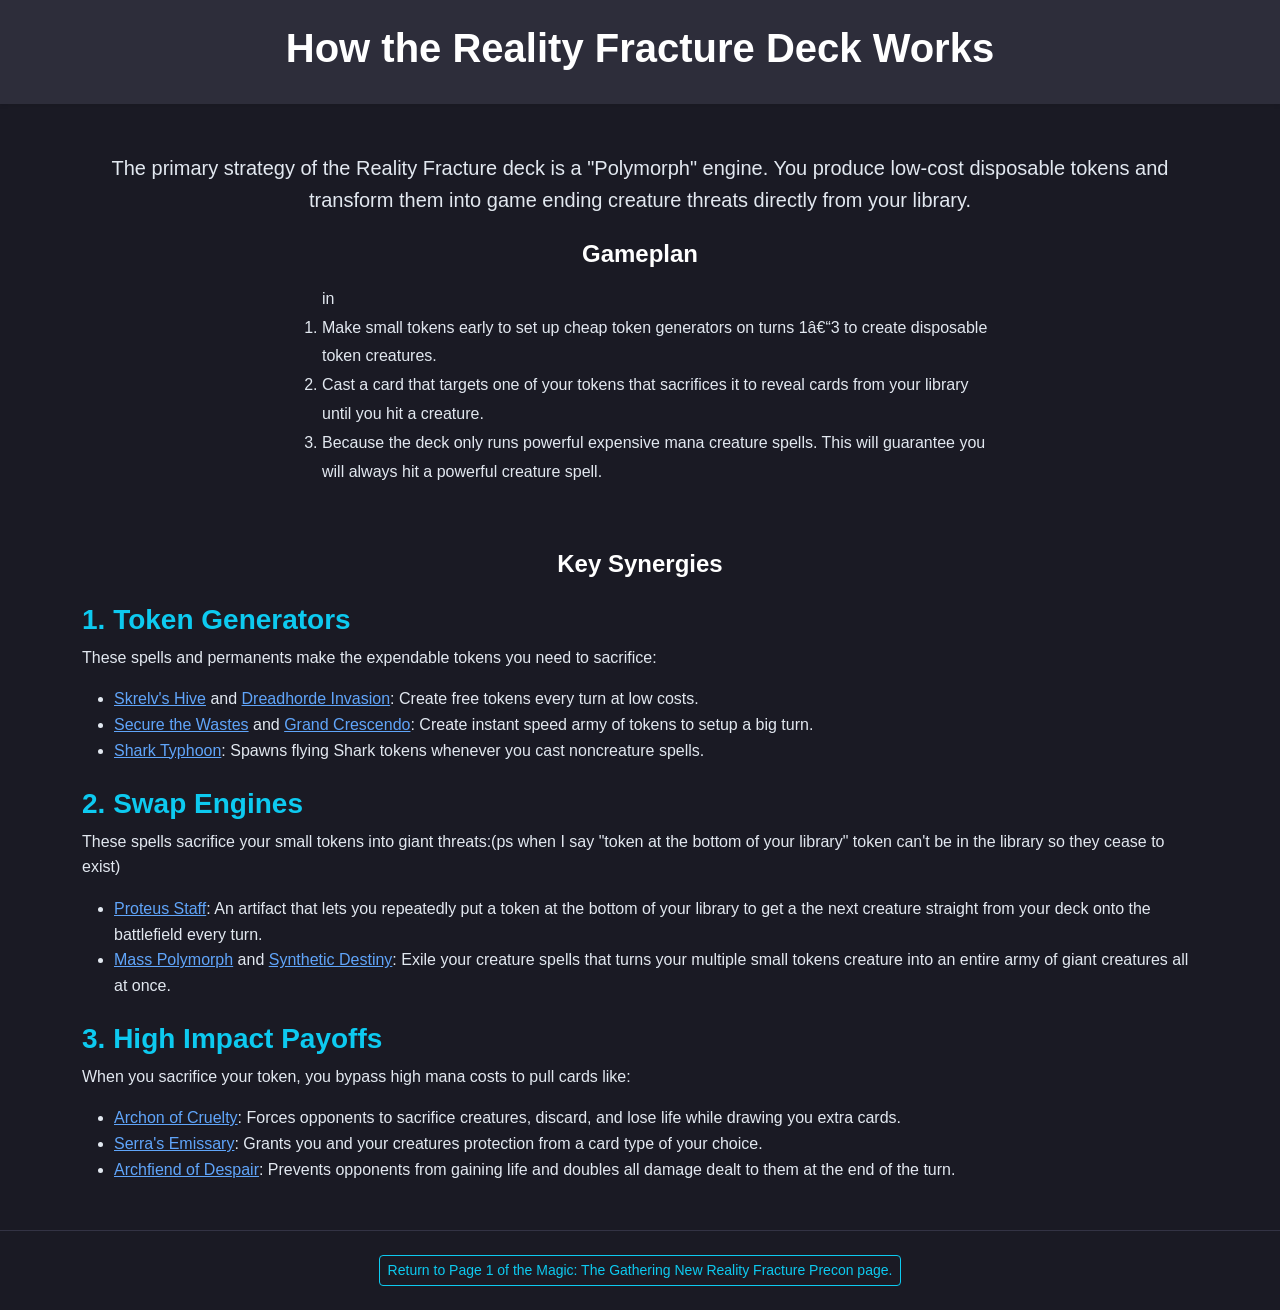
<file: page2.html>
<html lang="en">
  <head>
    <!-- This is an HTML comment. -->
    <!-- Comments are not visible on the page -->
    <!-- Metadata goes here. -->
    <title>How the Reality Fracture Deck Works</title>
    <!-- Link to Bootstrap -->
    <link href="https://cdn.jsdelivr.net/npm/bootstrap@5.3.3/dist/css/bootstrap.min.css" rel="stylesheet" integrity="sha384-QWTKZyjpPEjISv5WaRU9OFeRpok6YctnYmDr5pNlyT2bRjXh0JMhjY6hW+ALEwIH" crossorigin="anonymous">
    <link rel="stylesheet" href="./CSS/style.css">
  </head>

  <body>
    <!-- A header that contains the main heading for the page -->
    <header id="site-header" class="py-4 shadow-sm">
        <h1 class="text-center fw-bold">How the Reality Fracture Deck Works</h1>
    </header>

    <!-- main content for deck guide -->
    <main id="main-content" class="container my-5">
        <section class="guide-section mb-5 text-center">
            <!-- Summary-->
            <p class="summary-text lead mb-4">
                The primary strategy of the Reality Fracture deck is a 
                "Polymorph" engine. You produce low-cost disposable tokens and transform them 
                into game ending creature threats directly from your library.
            </p>
            <!-- step by step gameplan -->
            <h2 class="section-title fw-bold mb-3">Gameplan</h2>
            <ol class="centered-list text-start d-inline-block">in
                <li>
                    Make small tokens early to set up cheap token generators on turns 1–3 
                    to create disposable token creatures.
                </li>
                <li>
                    Cast a card that targets one of your tokens 
                    that sacrifices it to reveal cards from your library until you hit a creature.
                </li>
                <li>
                    Because the deck only runs powerful expensive mana
                    creature spells. This will guarantee you will always hit a powerful creature spell.
                </li>
            </ol>
        </section>
        <!-- key synergies header -->
        <section class="synergies-section">
            <h2 class="section-title fw-bold text-center mb-4">Key Synergies</h2> 

            <!-- token generators info -->
            <div class="mb-4">
            <h3 class="fw-bold text-info">1. Token Generators</h3>
                <p>These spells and permanents make the expendable tokens you need to sacrifice:</p>
                <ul>
                <li><a href="images/frc-33-skrelv-s-hive.jpg" target="_blank">Skrelv's Hive</a> and <a href="images/frc-48-dreadhorde-invasion.jpg" target="_blank">Dreadhorde Invasion</a>: Create free tokens every turn at low costs.</li>
                <li><a href="images/frc-31-secure-the-wastes.jpg" target="_blank">Secure the Wastes</a> and <a href="images/frc-26-grand-crescendo.jpg" target="_blank">Grand Crescendo</a>: Create instant speed army of tokens to setup a big turn.</li>
                <li><a href="images/frc-44-shark-typhoon.jpg" target="_blank">Shark Typhoon</a>: Spawns flying Shark tokens whenever you cast noncreature spells.</li>
                </ul>
            </div>
            <div class="mb-4">
            <!-- swap engines info-->
            <h3 class="fw-bold text-info">2. Swap Engines</h3>
                <p>These spells sacrifice your small tokens into giant threats:(ps when I say "token at the bottom of your library" token can't be in the library so they cease to exist)</p>
                <ul>
                <li><a href="images/frc-59-proteus-staff.jpg" target="_blank">Proteus Staff</a>: An artifact that lets you repeatedly put a token at the bottom of your library to get a the next creature straight from your deck onto the battlefield every turn.</li>
                <li><a href="images/frc-42-mass-polymorph.jpg" target="_blank">Mass Polymorph</a> and <a href="images/frc-45-synthetic-destiny.jpg" target="_blank">Synthetic Destiny</a>: Exile your creature spells that turns your multiple small tokens creature into an entire army of giant creatures all at once.</li>
                </ul>
            </div>
            <div class="mb-4">
            <!-- high impact payoffs info-->
            <h3 class="fw-bold text-info">3. High Impact Payoffs</h3>
                <p>When you sacrifice your token, you bypass high mana costs to pull cards like:</p>
                <ul>
                <li><a href="images/frc-47-archon-of-cruelty.jpg" target="_blank">Archon of Cruelty</a>: Forces opponents to sacrifice creatures, discard, and lose life while drawing you extra cards.</li>
                <li><a href="images/frc-32-serra-s-emissary.jpg" target="_blank">Serra's Emissary</a>: Grants you and your creatures protection from a card type of your choice.</li>
                <li><a href="images/frc-46-archfiend-of-despair.jpg" target="_blank">Archfiend of Despair</a>: Prevents opponents from gaining life and doubles all damage dealt to them at the end of the turn.</li>
                </ul>
            </div>
            </section>
        </main>
        <!-- home page link -->
        <footer id="site-footer" class="text-center py-4">
            <nav>
                <a href="index.html" class="btn btn-outline-info btn-sm">Return to Page 1 of the Magic: The Gathering New Reality Fracture Precon page.</a>
            </nav>
        </footer>
  </body>
</html>
</file>
<file: CSS/style.css>
/* Set global background color and main text color */
body {
    background-color: #1a1a24;
    color: #e2e8f0;
    margin: 0;
    font-size: 16px;
    line-height: 1.6;
}
/* Global font family for all elements */
* {
    font-family: sans-serif;
}

/* Headings and main titles */
h1 {
    color: #ffffff;
}

h2 {
    color: #ffffff;
}
h3 {
    color: #d8b4fe;
}
/* Header banner styling */
#site-header {
    background-color: #2d2d3a;
    color: #ffffff;
}


/* Category header styling */
.deck-column h3 {
    color: #d8b4fe;
    font-size: 14.4px;
    font-weight: 700;
    text-transform: uppercase;
    border-bottom: 1px solid #2d2d3a;
    padding-bottom: 8px;
    margin-bottom: 14px;
    text-align: left;
}

.deck-column ul {
    list-style-type: none;
    padding: 0;
    margin: 0;
}
/* Card name list item formatting */
.deck-column li {
    font-size: 14.4px;
    color: #e2e8f0;
    padding: 3px;
    text-align: left;
}
.deck-column li:hover {
    background-color: #2c2c39;
    color: #ffffff;
}


/* Centered ordered list styling */
ol.centered-list {
    display: inline-block;
    text-align: left;
    max-width: 700px;
    line-height: 1.8;
}

/* Links color and styling */
a {
    color: #60a5fa;
    text-decoration: underline;
}

/* Page footer styling with a top border */
#site-footer {
    margin-top: auto;
    border-top: 1px solid #333344;
}

.section-title {
    color: #ffffff;
    font-size: 24px;
    margin-top: 20px;
    margin-bottom: 15px;
}

.commander-images img {
    border: 2px solid #3b3b4f;
    transition: transform 0.3s ease, border-color 0.3s ease;
}

.commander-images img:hover {
    transform: translateY(-4px);
    border-color: #d8b4fe;
}
</file>
